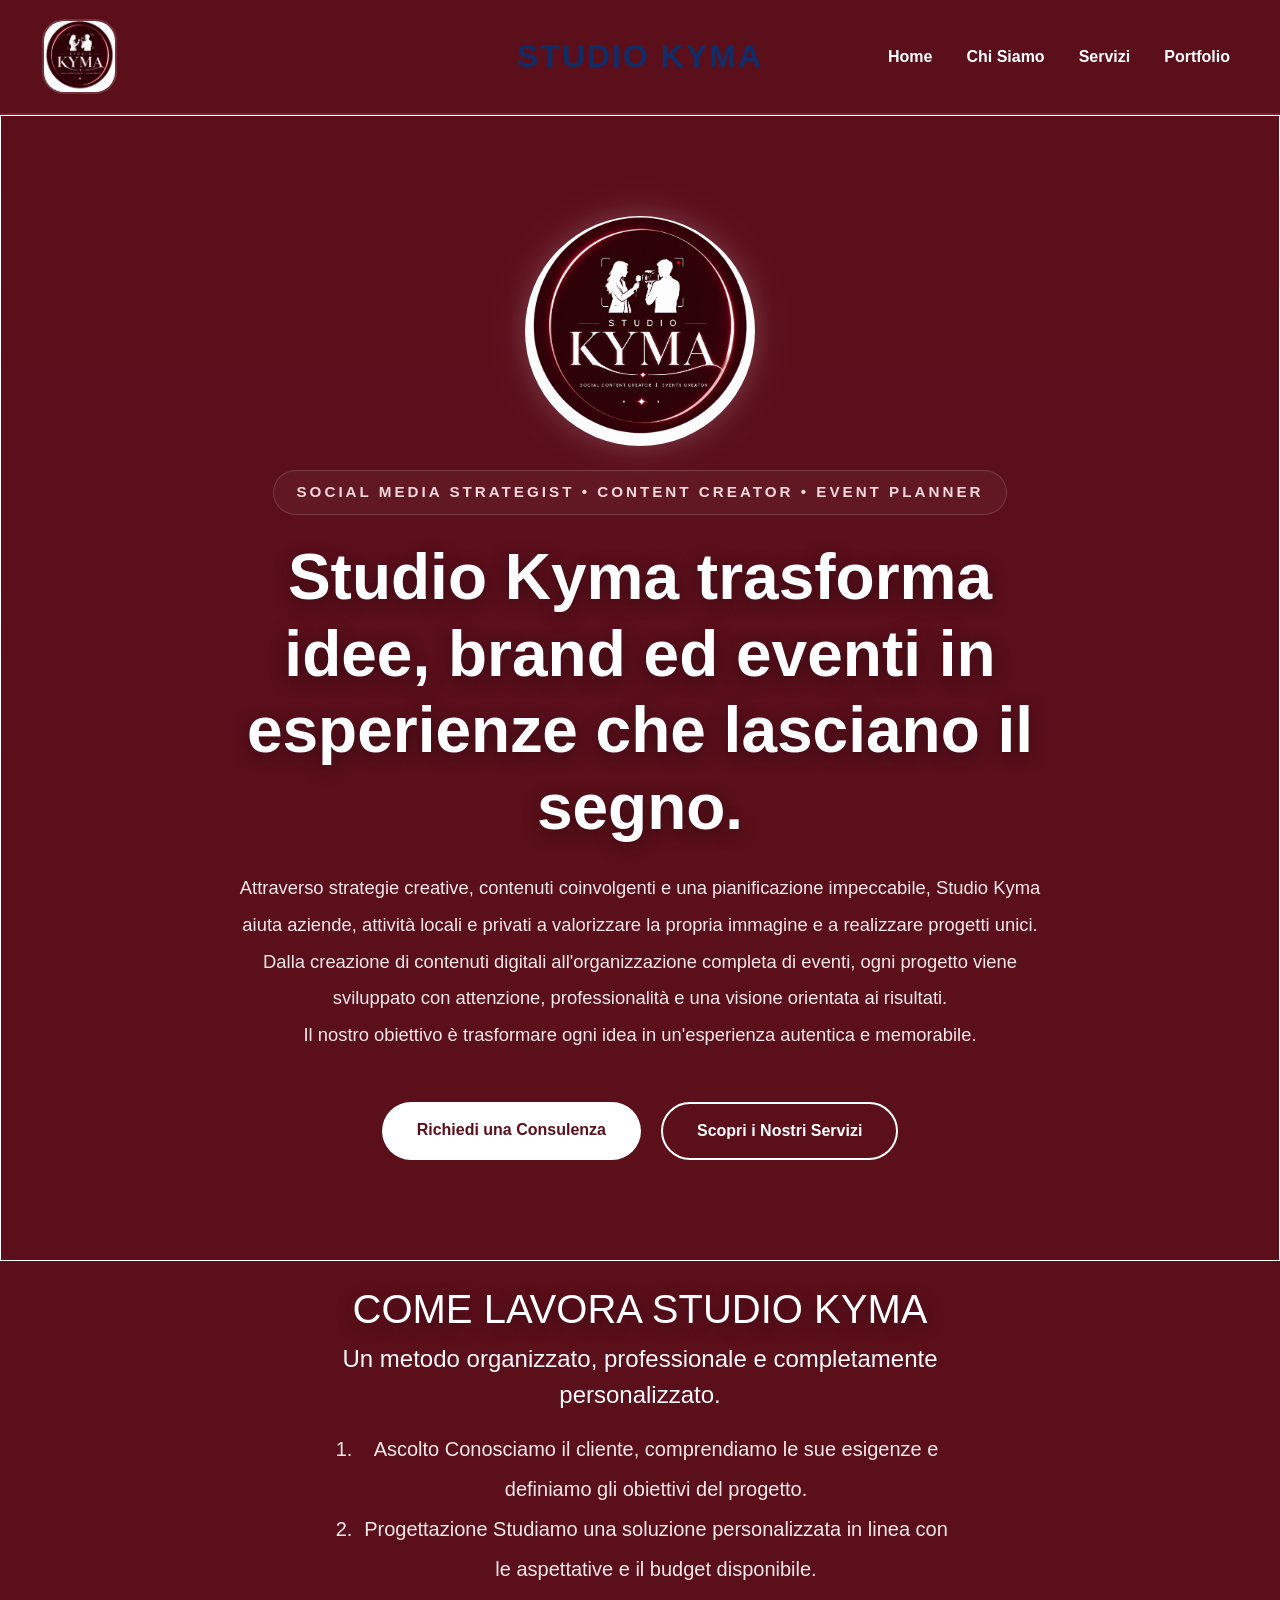
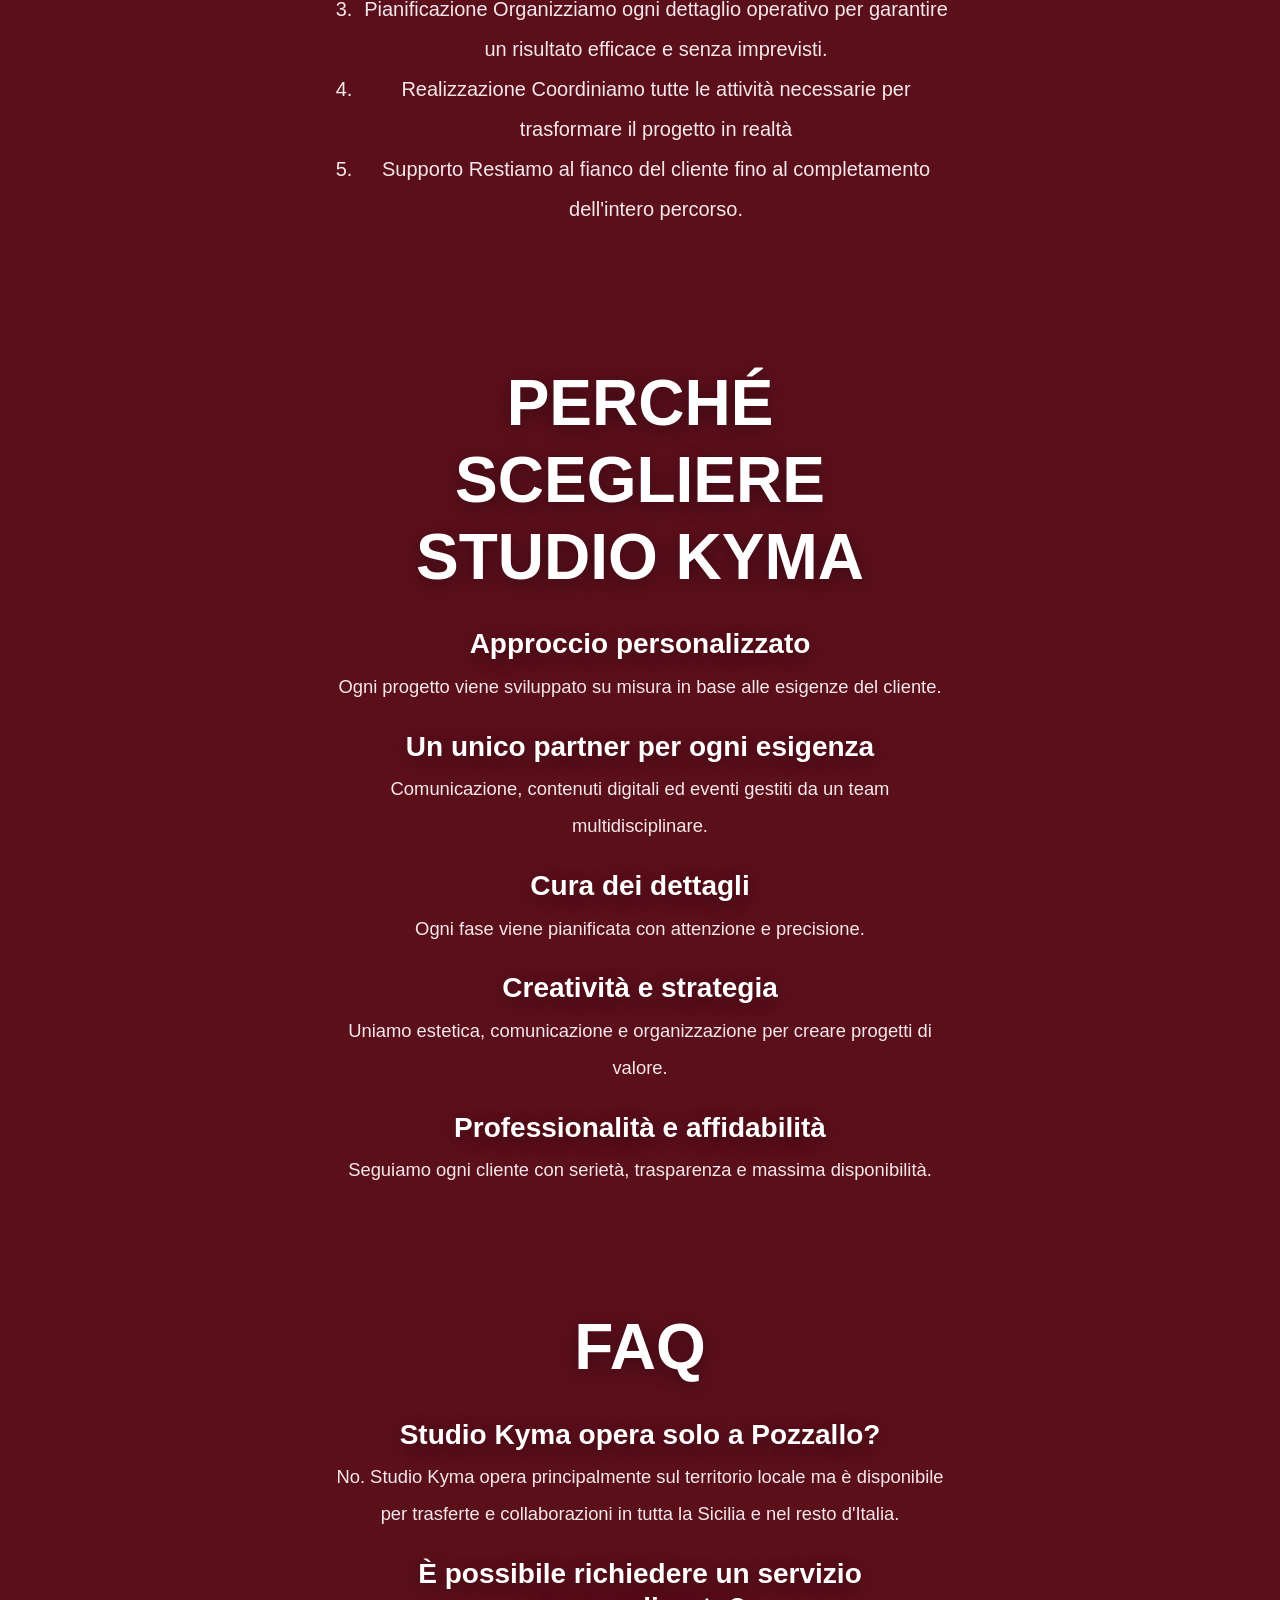
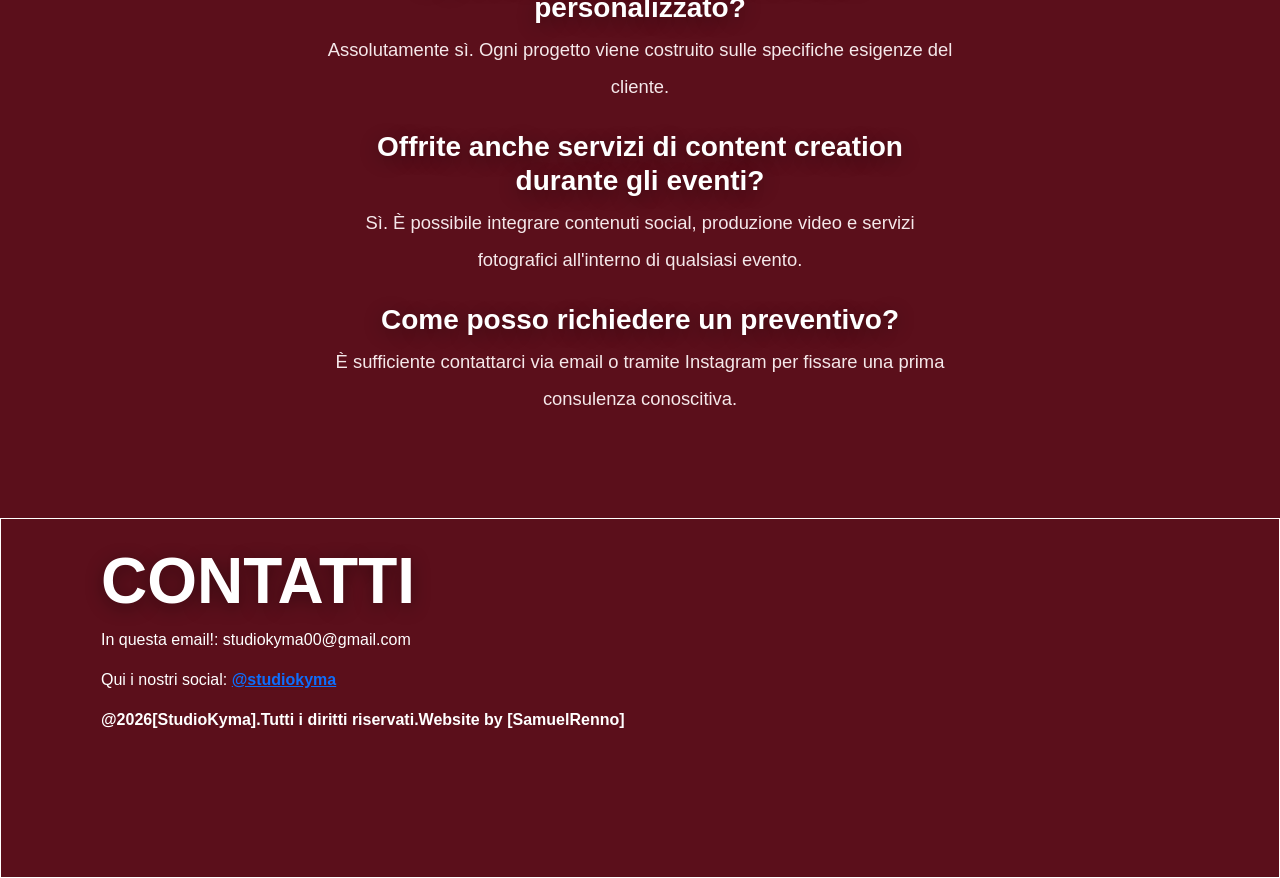
<file: STUDIO_KYMA/index.html>
<!doctype html>
<html lang="it">
  <head>
    <meta charset="UTF-8" />
    <meta name="viewport" content="width=device-width, initial-scale=1.0" />

    <!-- Bootstrap -->
    <link
      href="https://cdn.jsdelivr.net/npm/bootstrap@5.3.3/dist/css/bootstrap.min.css"
      rel="stylesheet"
    />
    <link rel="stylesheet" href="style.css" />

    <title>Studio Kyma</title>
  </head>

  <body>
    <nav class="navbar navbar-expand-lg custom-navbar position-sticky top-0">
      <div class="container-fluid">
        <!-- LOGO -->
        <a
          class="navbar-brand"
          href="./image/studio_kyma_cerchio_page-0001.jpg"
        >
          <img
            src="./image/ChatGPT Image 14 giu 2026, 17_25_03.png"
            alt="Studio Kyma"
            class="logo-img"
          />
        </a>

        <!-- TITOLO CENTRALE -->
        <h1 class="navbar-title">STUDIO KYMA</h1>

        <!-- MENU MOBILE -->
        <button
          class="navbar-toggler bg-light"
          type="button"
          data-bs-toggle="collapse"
          data-bs-target="#navbarNav"
        >
          <span class="navbar-toggler-icon"></span>
        </button>

        <!-- LINK DESTRA -->
        <div
          class="collapse navbar-collapse justify-content-end"
          id="navbarNav"
        >
          <ul class="navbar-nav">
            <li class="nav-item">
              <a class="nav-link" href="./index.html">Home</a>
            </li>

            <li class="nav-item">
              <a class="nav-link" href="./chisiamo.html">Chi Siamo</a>
            </li>

            <li class="nav-item">
              <a class="nav-link" href="./servizi.html">Servizi</a>
            </li>

            <li class="nav-item">
              <a class="nav-link" href="./portfolio.html">Portfolio</a>
            </li>
          </ul>
        </div>
      </div>
    </nav>

    <div class="border border-white">
      <!-- HERO SECTION -->
      <section class="hero-section d-flex align-items-center text-center">
        <div class="container">
          <div class="row justify-content-center">
            <div class="col-lg-9">
              <!-- LOGO -->
              <img
                src="./image/ChatGPT Image 14 giu 2026, 17_25_03.png"
                alt="Studio Kyma"
                class="hero-logo mb-4"
              />

              <!-- MINI TITLE -->
              <span class="hero-subtitle">
                Social Media Strategist • Content Creator • Event Planner
              </span>

              <!-- TITLE -->
              <h1 class="hero-title mt-4">
                Studio Kyma trasforma idee, brand ed eventi in esperienze che
                lasciano il segno.
              </h1>

              <!-- TEXT -->
              <p class="hero-text mt-4">
                Attraverso strategie creative, contenuti coinvolgenti e una
                pianificazione impeccabile, Studio Kyma aiuta aziende, attività
                locali e privati a valorizzare la propria immagine e a
                realizzare progetti unici.
              </p>

              <p class="hero-text">
                Dalla creazione di contenuti digitali all&#39;organizzazione
                completa di eventi, ogni progetto viene sviluppato con
                attenzione, professionalità e una visione orientata ai
                risultati.
              </p>

              <p class="hero-text">
                Il nostro obiettivo è trasformare ogni idea in un&#39;esperienza
                autentica e memorabile.
              </p>

              <!-- BUTTONS -->
              <div class="hero-buttons mt-5">
                <a href="#contact" class="btn btn-hero-primary">
                  Richiedi una Consulenza
                </a>

                <a href="#services" class="btn btn-hero-secondary">
                  Scopri i Nostri Servizi
                </a>
              </div>
            </div>
          </div>
        </div>
      </section>
    </div>

    <!--INIZO STUDIO KYMA-->

    <div class="hero-title mt-4 text-center">
      <h1>COME LAVORA STUDIO KYMA</h1>
    </div>
    <div class="row justify-content-center">
      <div class="col-6 d-flex flex-column justify-content-around">
        <p class="text-light fs-4 text-center">
          Un metodo organizzato, professionale e completamente personalizzato.
        </p>
        <section class="hero-text text-center fs-5">
          <ol>
            <li>
              Ascolto Conosciamo il cliente, comprendiamo le sue esigenze e
              definiamo gli obiettivi del progetto.
            </li>
            <li>
              Progettazione Studiamo una soluzione personalizzata in linea con
              le aspettative e il budget disponibile.
            </li>
            <li>
              Pianificazione Organizziamo ogni dettaglio operativo per garantire
              un risultato efficace e senza imprevisti.
            </li>
            <li>
              Realizzazione Coordiniamo tutte le attività necessarie per
              trasformare il progetto in realtà
            </li>
            <li>
              Supporto Restiamo al fianco del cliente fino al completamento
              dell&#39;intero percorso.
            </li>
          </ol>
        </section>
      </div>
    </div>
    <!--FINE STUDIO KYMA-->

    <!-- INIZIO Perchè lavorave con noi-->

    <section class="container py-5"></section>
    <div class="row justify-content-center">
      <div
        class="col-6 d-flex flex-column justify-content-around text-center fs-3"
      >
        <h1 class="hero-title mt-4">PERCHÉ SCEGLIERE STUDIO KYMA</h1>

        <h2 class="hero-title mt-4 fs-3">Approccio personalizzato</h2>
        <p class="hero-text">
          Ogni progetto viene sviluppato su misura in base alle esigenze del
          cliente.
        </p>
        <h2 class="hero-title mt-4 fs-3">Un unico partner per ogni esigenza</h2>
        <p class="hero-text">
          Comunicazione, contenuti digitali ed eventi gestiti da un team
          multidisciplinare.
        </p>
        <h2 class="hero-title mt-4 fs-3">Cura dei dettagli</h2>
        <p class="hero-text">
          Ogni fase viene pianificata con attenzione e precisione.
        </p>
        <h2 class="hero-title mt-4 fs-3">Creatività e strategia</h2>
        <p class="hero-text">
          Uniamo estetica, comunicazione e organizzazione per creare progetti di
          valore.
        </p>
        <h2 class="hero-title mt-4 fs-3">Professionalità e affidabilità</h2>
        <p class="hero-text">
          Seguiamo ogni cliente con serietà, trasparenza e massima
          disponibilità.
        </p>
      </div>
    </div>

    <!-- FINE Perchè lavorave con noi-->

    <!--INIZO FAQ-->

    <section class="container py-5"></section>
    <div class="row justify-content-center">
      <div
        class="col-6 d-flex flex-column justify-content-around text-center fs-3"
      >
        <h1 class="hero-title mt-4">FAQ</h1>

        <h2 class="hero-title mt-4 fs-3">Studio Kyma opera solo a Pozzallo?</h2>
        <p class="hero-text">
          No. Studio Kyma opera principalmente sul territorio locale ma è
          disponibile per trasferte e collaborazioni in tutta la Sicilia e nel
          resto d&#39;Italia.
        </p>

        <h3 class="hero-title mt-4 fs-3">
          È possibile richiedere un servizio personalizzato?
        </h3>
        <p class="hero-text">
          Assolutamente sì. Ogni progetto viene costruito sulle specifiche
          esigenze del cliente.
        </p>
        <h3 class="hero-title mt-4 fs-3">
          Offrite anche servizi di content creation durante gli eventi?
        </h3>
        <p class="hero-text">
          Sì. È possibile integrare contenuti social, produzione video e servizi
          fotografici all&#39;interno di qualsiasi evento.
        </p>
        <h3 class="hero-title mt-4 fs-3">
          Come posso richiedere un preventivo?
        </h3>
        <p class="hero-text">
          È sufficiente contattarci via email o tramite Instagram per fissare
          una prima consulenza conoscitiva.
        </p>
      </div>
    </div>

    <footer class="border border-white">
      <h1 class="hero-title mt-4">CONTATTI</h1>
      
      <p class="text-white">In questa email!:   studiokyma00@gmail.com</p>
      <p class="text-white">
        Qui i nostri social: <span><strong><a href="https://www.instagram.com/_studiokyma_/">@studiokyma</a></strong></span>
      </p>

      <p class="text-white"><span><strong>@2026[StudioKyma].Tutti i diritti riservati.Website by [SamuelRenno]</strong></span></p>

      </div>
    </footer>

    <!--FINE FAQ-->
    <script src="https://cdn.jsdelivr.net/npm/bootstrap@5.3.3/dist/js/bootstrap.bundle.min.js"></script>
  </body>
</html>
</file>
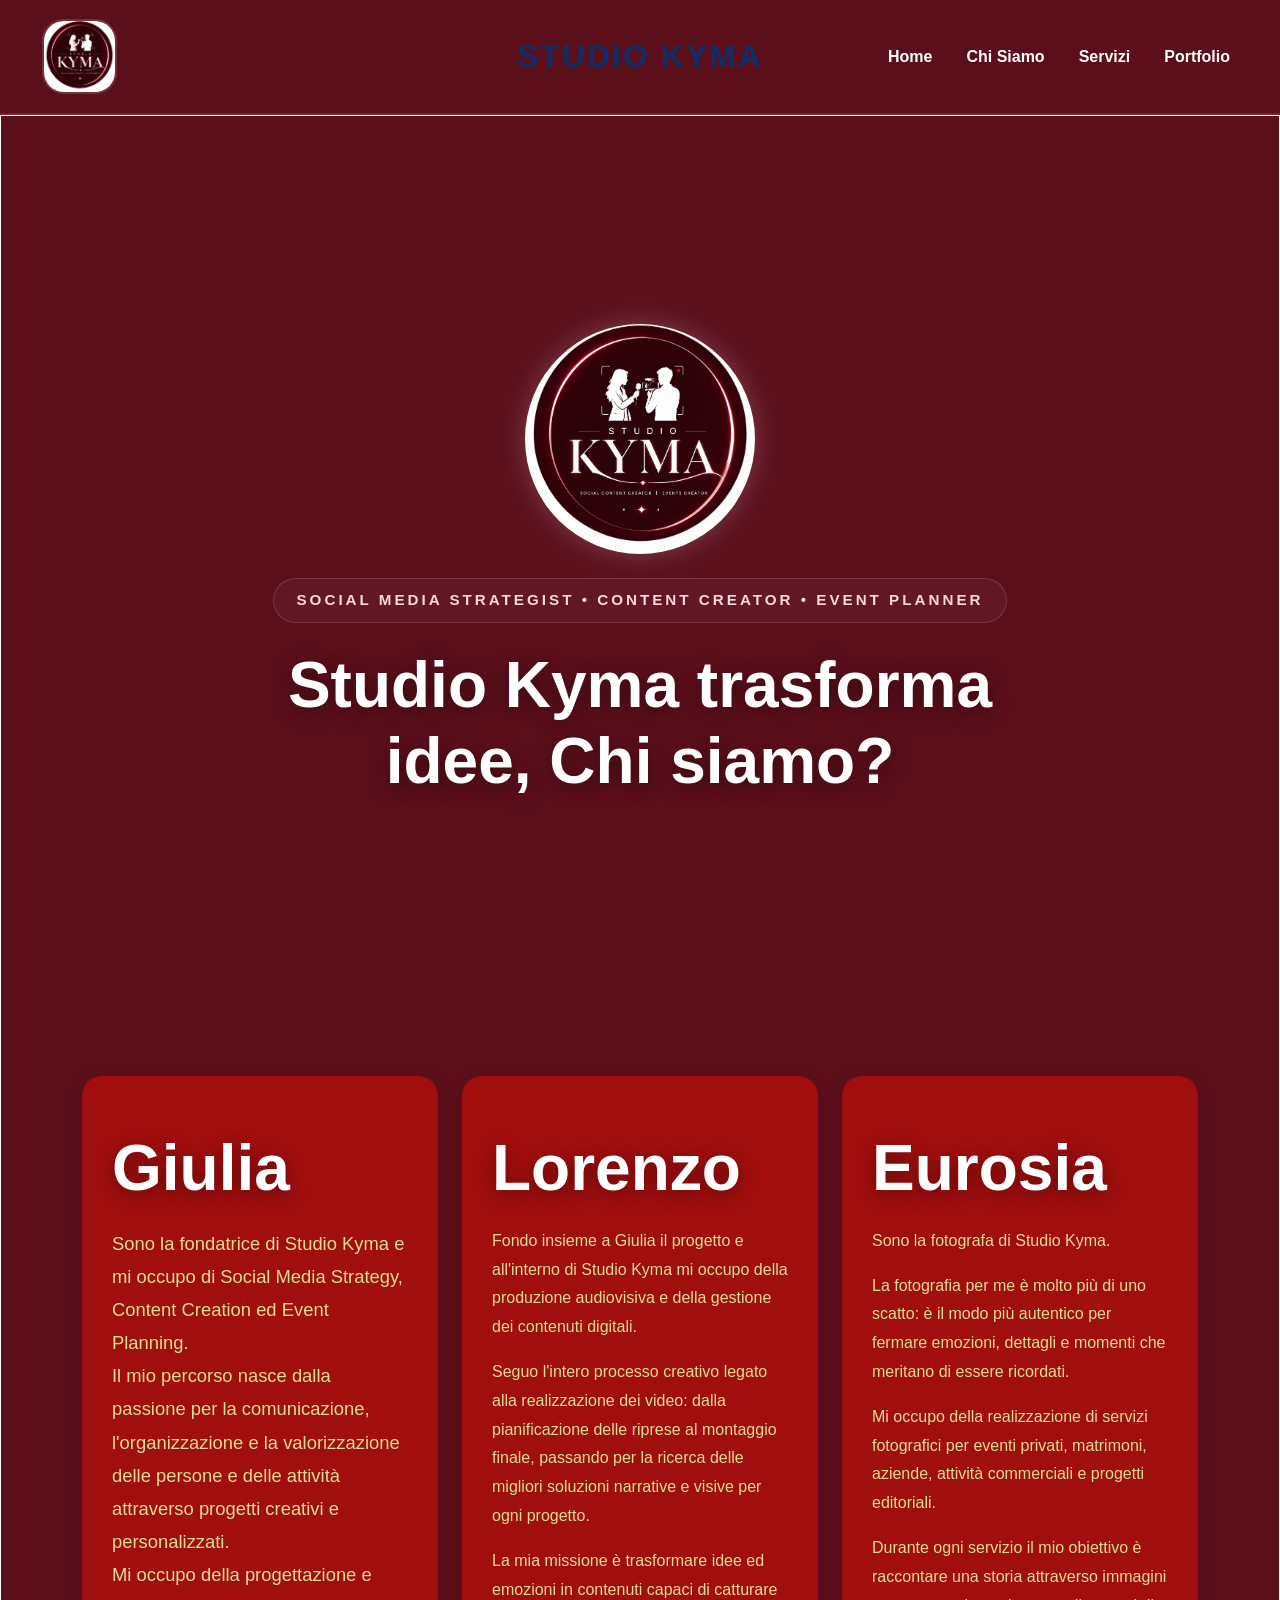
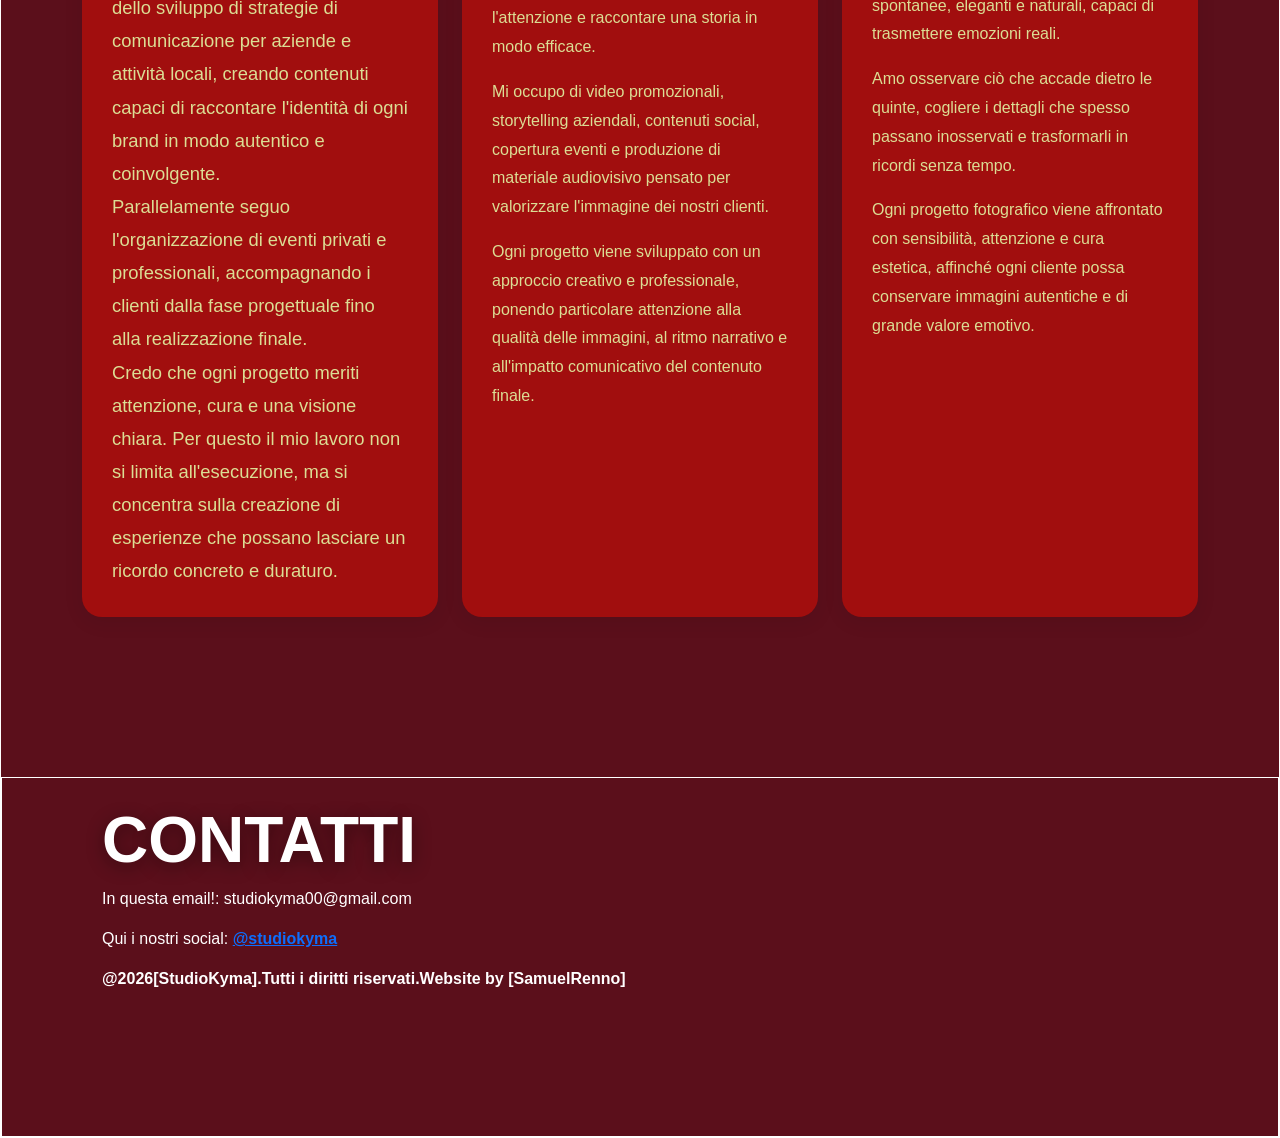
<file: STUDIO_KYMA/chisiamo.html>
<!doctype html>
<html lang="en">
  <head>
    <meta charset="utf-8" />
    <meta name="viewport" content="width=device-width, initial-scale=1" />
    <title>Bootstrap demo</title>
    <link
      href="https://cdn.jsdelivr.net/npm/bootstrap@5.3.8/dist/css/bootstrap.min.css"
      rel="stylesheet"
      integrity="sha384-sRIl4kxILFvY47J16cr9ZwB07vP4J8+LH7qKQnuqkuIAvNWLzeN8tE5YBujZqJLB"
      crossorigin="anonymous"
    />
    <link rel="stylesheet" href="style.css" />
  </head>

  <body>
    <header>
      <nav class="navbar navbar-expand-lg custom-navbar position-sticky top-0">
      <div class="container-fluid">
        <!-- LOGO -->
        <a
          class="navbar-brand"
          href="./image/studio_kyma_cerchio_page-0001.jpg"
        >
          <img
            src="./image/ChatGPT Image 14 giu 2026, 17_25_03.png"
            alt="Studio Kyma"
            class="logo-img"
          />
        </a>

        <!-- TITOLO CENTRALE -->
        <h1 class="navbar-title">STUDIO KYMA</h1>

        <!-- MENU MOBILE -->
        <button
          class="navbar-toggler bg-light"
          type="button"
          data-bs-toggle="collapse"
          data-bs-target="#navbarNav"
        >
          <span class="navbar-toggler-icon"></span>
        </button>

        <!-- LINK DESTRA -->
        <div
          class="collapse navbar-collapse justify-content-end"
          id="navbarNav"
        >
          <ul class="navbar-nav">
            <li class="nav-item">
              <a class="nav-link" href="./index.html">Home</a>
            </li>

            <li class="nav-item">
              <a class="nav-link" href="./chisiamo.html">Chi Siamo</a>
            </li>

            <li class="nav-item">
              <a class="nav-link" href="./servizi.html">Servizi</a>
            </li>

            <li class="nav-item">
              <a class="nav-link" href="./portfolio.html">Portfolio</a>
            </li>
          </ul>
        </div>
      </div>
    </nav>

    </header>

    <div class="border border-white">
      <!-- HERO SECTION -->
      <section class="hero-section d-flex align-items-center text-center">
        <div class="container">
          <div class="row justify-content-center">
            <div class="col-lg-9">
              <!-- LOGO -->
              <img
                src="./image/ChatGPT Image 14 giu 2026, 17_25_03.png"
                alt="Studio Kyma"
                class="hero-logo mb-4"
              />

              <!-- MINI TITLE -->
              <span class="hero-subtitle">
                Social Media Strategist • Content Creator • Event Planner
              </span>

              <!-- TITLE -->
              <h1 class="hero-title mt-4">
                Studio Kyma trasforma idee, Chi siamo?
              </h1>
           </div>
          </div>
        </div>
      </section>

     <section class="team-section">
    <div class="container">
      <div class="row g-4">

        <!-- Giulia -->
        <div class="col-lg-4 col-md-6">
          <div class="team-card">
            <h2 class="hero-title mt-4">Giulia</h2>

            <p class="hero-text">
              Sono la fondatrice di Studio Kyma e mi occupo di Social
              Media Strategy, Content Creation ed Event Planning.
            </p>

            <p class="hero-text">
              Il mio percorso nasce dalla passione per la comunicazione,
              l&#39;organizzazione e la valorizzazione delle persone e delle
              attività attraverso progetti creativi e personalizzati.
            </p>

            <p class="hero-text">
              Mi occupo della progettazione e dello sviluppo di strategie di
              comunicazione per aziende e attività locali, creando contenuti
              capaci di raccontare l&#39;identità di ogni brand in modo autentico
              e coinvolgente.
            </p>

            <p class="hero-text">
              Parallelamente seguo l&#39;organizzazione di eventi privati e
              professionali, accompagnando i clienti dalla fase progettuale
              fino alla realizzazione finale.
            </p>

            <p class="hero-text">
              Credo che ogni progetto meriti attenzione, cura e una visione
              chiara. Per questo il mio lavoro non si limita all&#39;esecuzione,
              ma si concentra sulla creazione di esperienze che possano
              lasciare un ricordo concreto e duraturo.
            </p>
          </div>
        </div>

        <!-- Lorenzo -->
        <div class="col-lg-4 col-md-6">
          <div class="team-card">
            <h2 class="hero-title mt-4">Lorenzo</h2>

            <p>
              Fondo insieme a Giulia il progetto e all'interno di Studio Kyma
              mi occupo della produzione audiovisiva e della gestione dei
              contenuti digitali.
            </p>

            <p>
              Seguo l&#39;intero processo creativo legato alla realizzazione dei
              video: dalla pianificazione delle riprese al montaggio finale,
              passando per la ricerca delle migliori soluzioni narrative e
              visive per ogni progetto.
            </p>

            <p>
              La mia missione è trasformare idee ed emozioni in contenuti
              capaci di catturare l&#39;attenzione e raccontare una storia in modo
              efficace.
            </p>

            <p>
              Mi occupo di video promozionali, storytelling aziendali,
              contenuti social, copertura eventi e produzione di materiale
              audiovisivo pensato per valorizzare l&#39;immagine dei nostri
              clienti.
            </p>

            <p>
              Ogni progetto viene sviluppato con un approccio creativo e
              professionale, ponendo particolare attenzione alla qualità delle
              immagini, al ritmo narrativo e all&#39;impatto comunicativo del
              contenuto finale.
            </p>
          </div>
        </div>

        <!-- Eurosia -->
        <div class="col-lg-4 col-md-6">
          <div class="team-card">
            <h2 class="hero-title mt-4">Eurosia</h2>

            <p>
              Sono la fotografa di Studio Kyma.
            </p>

            <p>
              La fotografia per me è molto più di uno scatto: è il modo più
              autentico per fermare emozioni, dettagli e momenti che
              meritano di essere ricordati.
            </p>

            <p>
              Mi occupo della realizzazione di servizi fotografici per eventi
              privati, matrimoni, aziende, attività commerciali e progetti
              editoriali.
            </p>

            <p>
              Durante ogni servizio il mio obiettivo è raccontare una storia
              attraverso immagini spontanee, eleganti e naturali, capaci di
              trasmettere emozioni reali.
            </p>

            <p>
              Amo osservare ciò che accade dietro le quinte, cogliere i
              dettagli che spesso passano inosservati e trasformarli in
              ricordi senza tempo.
            </p>

            <p>
              Ogni progetto fotografico viene affrontato con sensibilità,
              attenzione e cura estetica, affinché ogni cliente possa
              conservare immagini autentiche e di grande valore emotivo.
            </p>
          </div>
        </div>

      </div>
    </div>
  </section>

  <footer class="border border-white">
      <h1 class="hero-title mt-4">CONTATTI</h1>
      
      <p class="text-white">In questa email!:   studiokyma00@gmail.com</p>
      <p class="text-white">
        Qui i nostri social: <span><strong><a href="https://www.instagram.com/_studiokyma_/">@studiokyma</a></strong></span>
      </p>

      <p class="text-white"><span><strong>@2026[StudioKyma].Tutti i diritti riservati.Website by [SamuelRenno]</strong></span></p>

      </div>
    </footer>

    <script
      src="https://cdn.jsdelivr.net/npm/bootstrap@5.3.8/dist/js/bootstrap.bundle.min.js"
      integrity="sha384-FKyoEForCGlyvwx9Hj09JcYn3nv7wiPVlz7YYwJrWVcXK/BmnVDxM+D2scQbITxI"
      crossorigin="anonymous"
    ></script>
  </body>
</html>
</file>
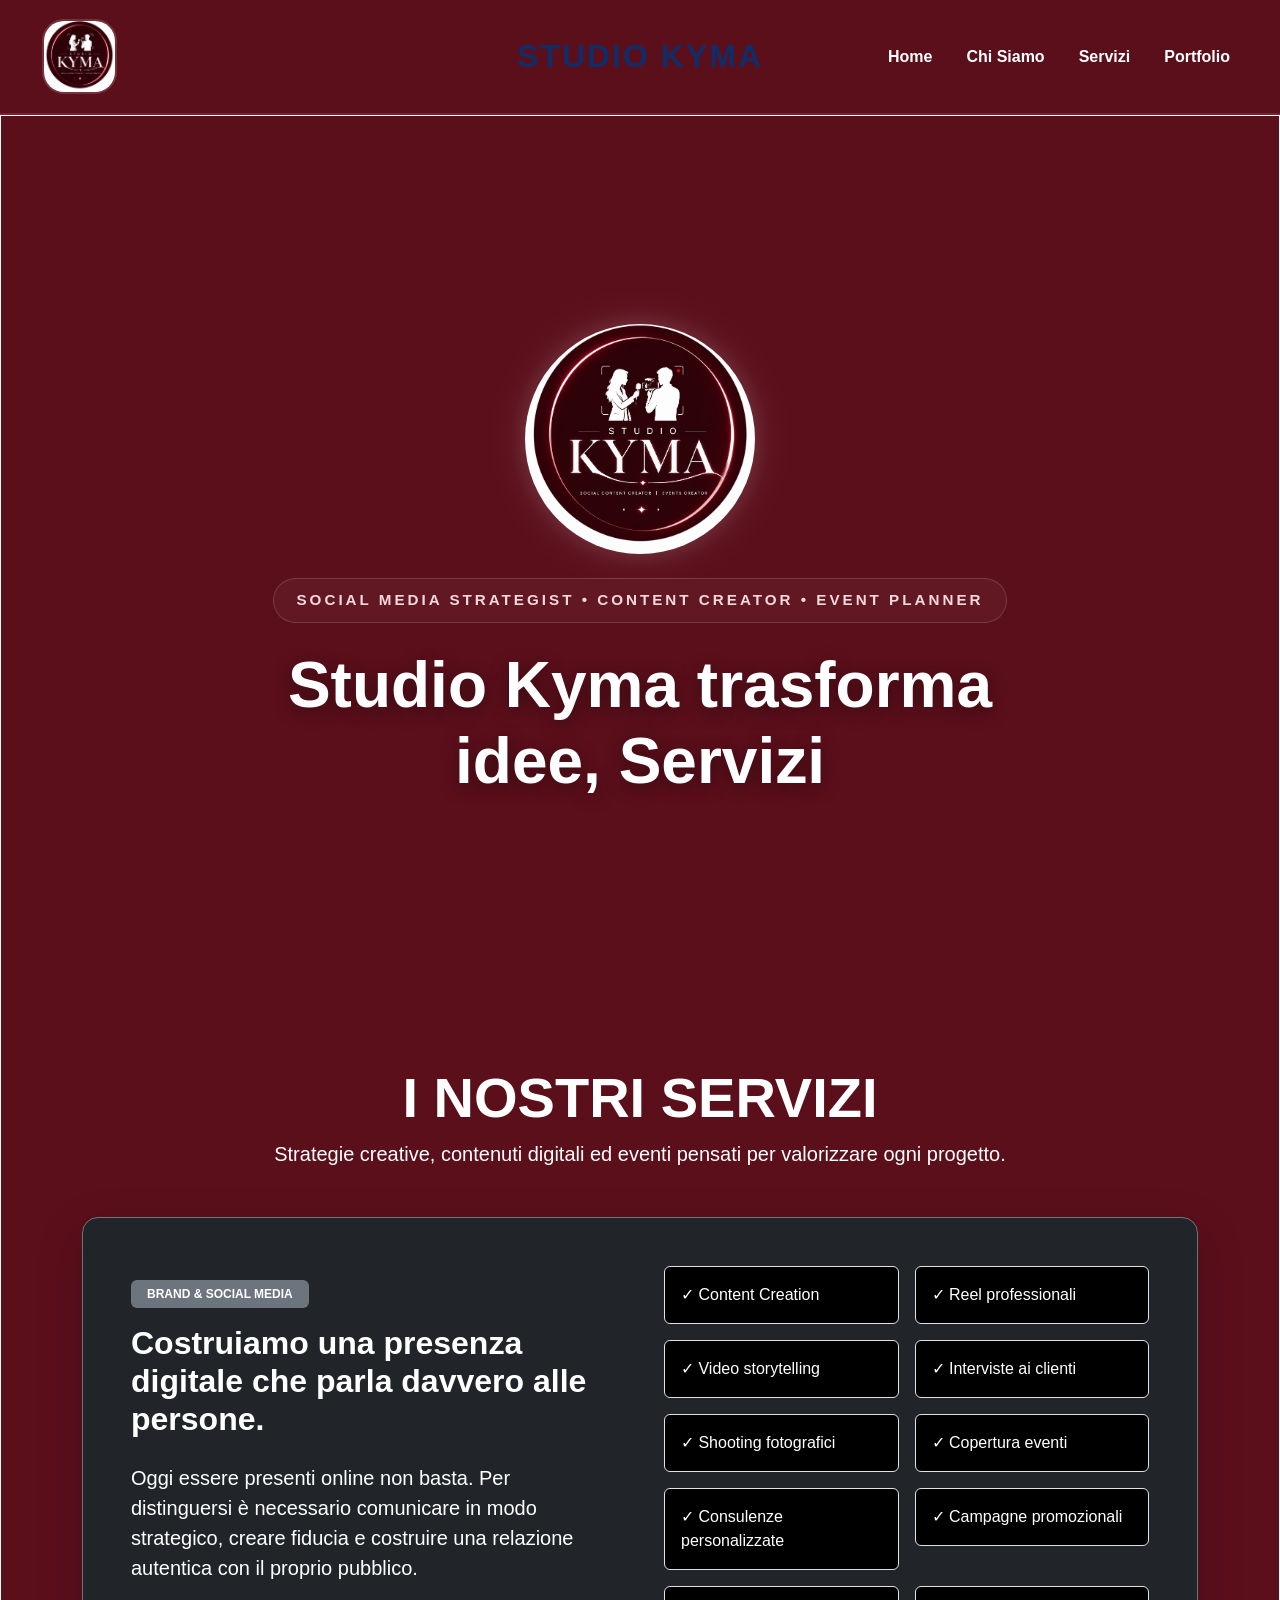
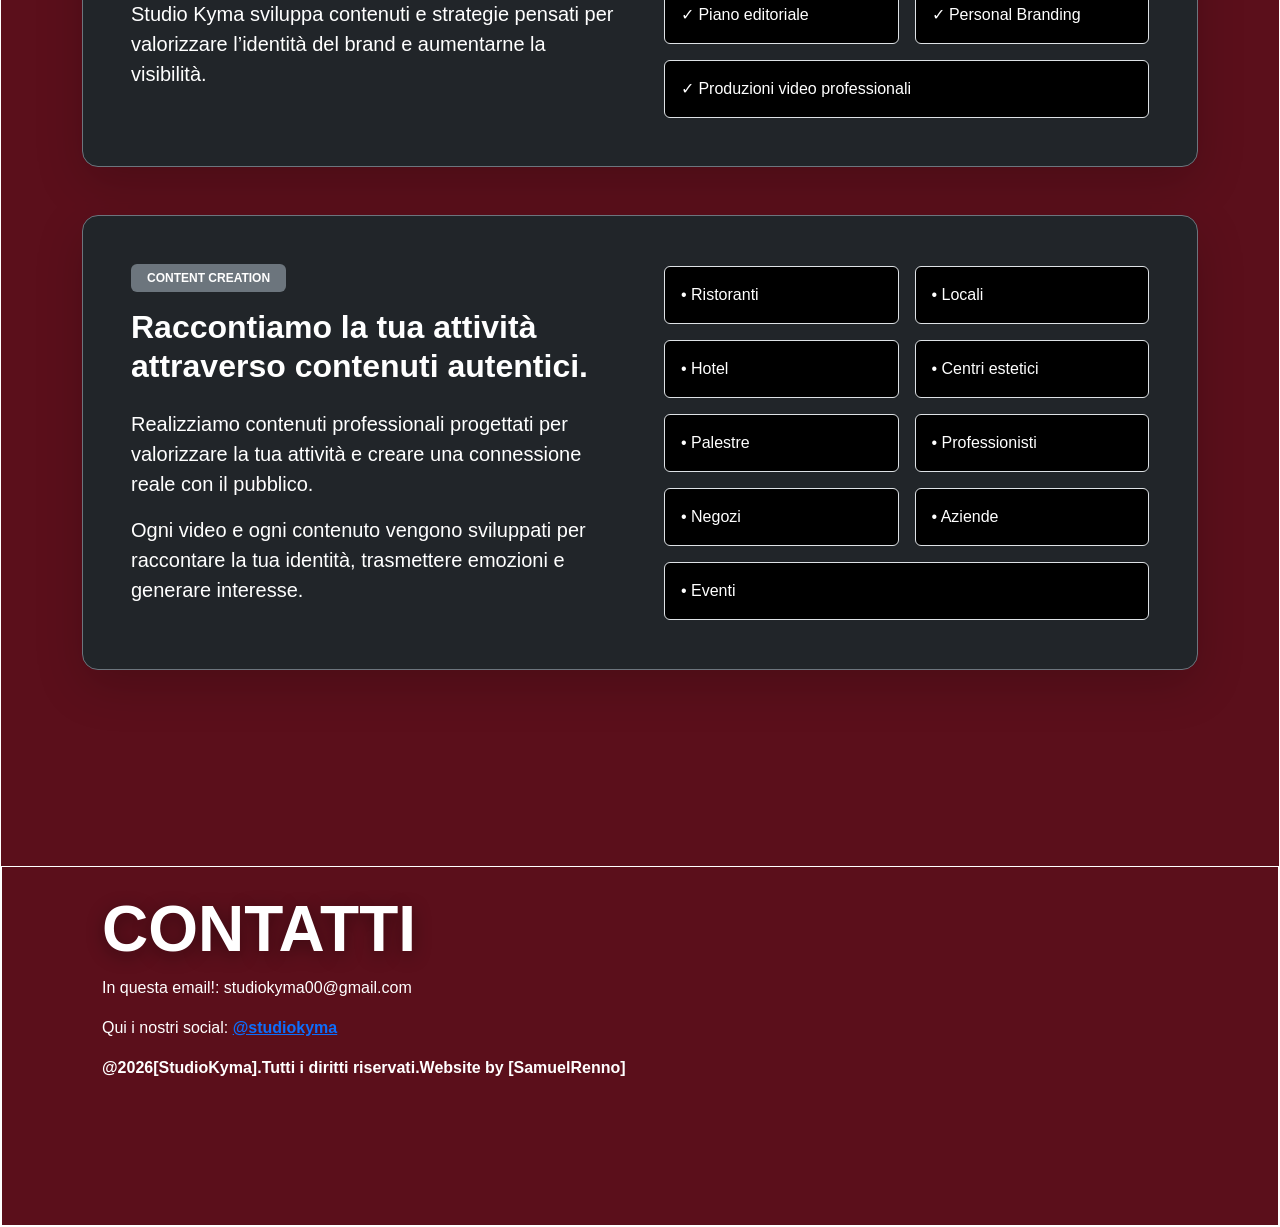
<file: STUDIO_KYMA/portfolio.html>
<!doctype html>
<html lang="en">
  <head>
    <meta charset="utf-8" />
    <meta name="viewport" content="width=device-width, initial-scale=1" />
    <title>Bootstrap demo</title>
    <link
      href="https://cdn.jsdelivr.net/npm/bootstrap@5.3.8/dist/css/bootstrap.min.css"
      rel="stylesheet"
      integrity="sha384-sRIl4kxILFvY47J16cr9ZwB07vP4J8+LH7qKQnuqkuIAvNWLzeN8tE5YBujZqJLB"
      crossorigin="anonymous"
    />
    <link rel="stylesheet" href="style.css">
  </head>

  <body>

    <header>
      <nav class="navbar navbar-expand-lg custom-navbar position-sticky top-0">
        <div class="container-fluid">
          <!-- LOGO -->
          <a
            class="navbar-brand"
            href="./image/studio_kyma_cerchio_page-0001.jpg"
          >
            <img
              src="./image/ChatGPT Image 14 giu 2026, 17_25_03.png"
              alt="Studio Kyma"
              class="logo-img"
            />
          </a>

          <!-- TITOLO CENTRALE -->
          <h1 class="navbar-title">STUDIO KYMA</h1>

          <!-- MENU MOBILE -->
          <button
            class="navbar-toggler bg-light"
            type="button"
            data-bs-toggle="collapse"
            data-bs-target="#navbarNav"
          >
            <span class="navbar-toggler-icon"></span>
          </button>

          <!-- LINK DESTRA -->
          <div
            class="collapse navbar-collapse justify-content-end"
            id="navbarNav"
          >
            <ul class="navbar-nav">
              <li class="nav-item">
                <a class="nav-link" href="./index.html">Home</a>
              </li>

              <li class="nav-item">
                <a class="nav-link" href="./chisiamo.html">Chi Siamo</a>
              </li>

              <li class="nav-item">
                <a class="nav-link" href="./servizi.html">Servizi</a>
              </li>

              <li class="nav-item">
                <a class="nav-link" href="./servizi.html">Portfolio</a>
              </li>
            </ul>
          </div>
        </div>
      </nav>
    </header>

    <div class="border border-white">
      <!-- HERO SECTION -->
      <section class="hero-section d-flex align-items-center text-center">
        <div class="container">
          <div class="row justify-content-center">
            <div class="col-lg-9">
              <!-- LOGO -->
              <img
                src="./image/ChatGPT Image 14 giu 2026, 17_25_03.png"
                alt="Studio Kyma"
                class="hero-logo mb-4"
              />

              <!-- MINI TITLE -->
              <span class="hero-subtitle">
                Social Media Strategist • Content Creator • Event Planner
              </span>

              <!-- TITLE -->
              <h1 class="hero-title mt-4">
                Studio Kyma trasforma idee, Servizi
                
              </h1>
           </div>
          </div>
        </div>
      </section>

      <!-- SERVICES --> <section id="services" class="py-5 text-white"> 
        <div class="container"> 
          <!-- TITLE --> 
           <div class="text-center mb-5"> 
            <h1 class="display-4 fw-bold text-white"> I NOSTRI SERVIZI </h1> 
            <p class="lead text-white"> Strategie creative, contenuti digitali ed eventi pensati per valorizzare ogni progetto. </p> 
          </div> <!-- BRAND & SOCIAL MEDIA --> <div class="card bg-dark border-secondary mb-5 shadow-lg rounded-4"> 
            <div class="card-body p-5"> <div class="row align-items-center g-5"> <!-- TEXT --> <div class="col-lg-6"> 
              <span class="badge bg-secondary mb-3 px-3 py-2"> BRAND & SOCIAL MEDIA </span> <h2 class="text-white fw-bold mb-4"> Costruiamo una presenza digitale che parla davvero alle persone. </h2> 
              <p class="text-white fs-5"> Oggi essere presenti online non basta. Per distinguersi è necessario comunicare in modo strategico, creare fiducia e costruire una relazione autentica con il proprio pubblico. </p> 
              <p class="text-white fs-5"> Studio Kyma sviluppa contenuti e strategie pensati per valorizzare l’identità del brand e aumentarne la visibilità. </p> 
            </div> 
            <!-- SERVICES -->
              <div class="col-lg-6"> <div class="row g-3"> 
                <div class="col-md-6"> <div class="p-3 rounded bg-black text-white border"> ✓ Content Creation </div> 
              </div> 
              <div class="col-md-6"> <div class="p-3 rounded bg-black text-white border"> ✓ Reel professionali </div> 
            </div> 
            <div class="col-md-6"> 
              <div class="p-3 rounded bg-black text-white border"> ✓ Video storytelling </div>
             </div> 
             <div class="col-md-6"> 
              <div class="p-3 rounded bg-black text-white border"> ✓ Interviste ai clienti </div> 
            </div> 
            <div class="col-md-6"> 
              <div class="p-3 rounded bg-black text-white border"> ✓ Shooting fotografici </div> 
            </div> <div class="col-md-6">
               <div class="p-3 rounded bg-black text-white border"> ✓ Copertura eventi </div> 
              </div> <div class="col-md-6"> 
                <div class="p-3 rounded bg-black text-white border"> ✓ Consulenze personalizzate </div> 
              </div> 
              <div class="col-md-6"> 
                <div class="p-3 rounded bg-black text-white border"> ✓ Campagne promozionali </div>
               </div> 
               <div class="col-md-6"> 
                <div class="p-3 rounded bg-black text-white border"> ✓ Piano editoriale </div> 
              </div> 
              <div class="col-md-6"> 
                <div class="p-3 rounded bg-black text-white border"> ✓ Personal Branding </div> 
              </div> 
              <div class="col-12"> 
                <div class="p-3 rounded bg-black text-white border"> ✓ Produzioni video professionali </div> 
              </div> 
            </div> 
          </div> 
        </div> 
      </div> 
    </div> 
    <!-- CONTENT CREATION --> 
     <div class="card bg-dark border-secondary mb-5 shadow-lg rounded-4"> 
      <div class="card-body p-5"> 
        <div class="row align-items-center g-5">
           <!-- TEXT --> 
            <div class="col-lg-6"> 
              <span class="badge bg-secondary mb-3 px-3 py-2"> CONTENT CREATION </span> 
              <h2 class="text-white fw-bold mb-4"> Raccontiamo la tua attività attraverso contenuti autentici. </h2>
               <p class="text-white fs-5"> Realizziamo contenuti professionali progettati per valorizzare la tua attività e creare una connessione reale con il pubblico. </p> 
               <p class="text-white fs-5"> Ogni video e ogni contenuto vengono sviluppati per raccontare la tua identità, trasmettere emozioni e generare interesse. </p> 
              </div> 
              <!-- TARGET --> 
               <div class="col-lg-6"> 
                <div class="row g-3"> 
                  <div class="col-md-6"> 
                    <div class="p-3 bg-black border rounded text-white"> • Ristoranti </div> 
                  </div>
                   <div class="col-md-6"> 
                    <div class="p-3 bg-black border rounded text-white"> • Locali </div> 
                  </div> 
                  <div class="col-md-6"> 
                    <div class="p-3 bg-black border rounded text-white"> • Hotel </div> 
                  </div> 
                  <div class="col-md-6"> 
                    <div class="p-3 bg-black border rounded text-white"> • Centri estetici </div> 
                  </div> 
                  <div class="col-md-6"> 
                    <div class="p-3 bg-black border rounded text-white"> • Palestre </div> 
                  </div> 
                  <div class="col-md-6"> 
                    <div class="p-3 bg-black border rounded text-white"> • Professionisti </div> 
                  </div> 
                  <div class="col-md-6"> 
                    <div class="p-3 bg-black border rounded text-white"> • Negozi </div> 
                  </div> 
                  <div class="col-md-6"> 
                    <div class="p-3 bg-black border rounded text-white"> • Aziende </div> 
                  </div> <div class="col-12"> 
                    <div class="p-3 bg-black border rounded text-white"> • Eventi </div> 
                  </div> 
                </div> 
              </div> 
            </div> 
          </div> 
        </div> 
      </div> 
    </section>

    <footer class="border border-white">
      <h1 class="hero-title mt-4">CONTATTI</h1>
      
      <p class="text-white">In questa email!:   studiokyma00@gmail.com</p>
      <p class="text-white">
        Qui i nostri social: <span><strong><a href="https://www.instagram.com/_studiokyma_/">@studiokyma</a></strong></span>
      </p>

      <p class="text-white"><span><strong>@2026[StudioKyma].Tutti i diritti riservati.Website by [SamuelRenno]</strong></span></p>

      </div>
    </footer>




    <script
      src="https://cdn.jsdelivr.net/npm/bootstrap@5.3.8/dist/js/bootstrap.bundle.min.js"
      integrity="sha384-FKyoEForCGlyvwx9Hj09JcYn3nv7wiPVlz7YYwJrWVcXK/BmnVDxM+D2scQbITxI"
      crossorigin="anonymous"
    ></script>
  </body>
</html>
</file>
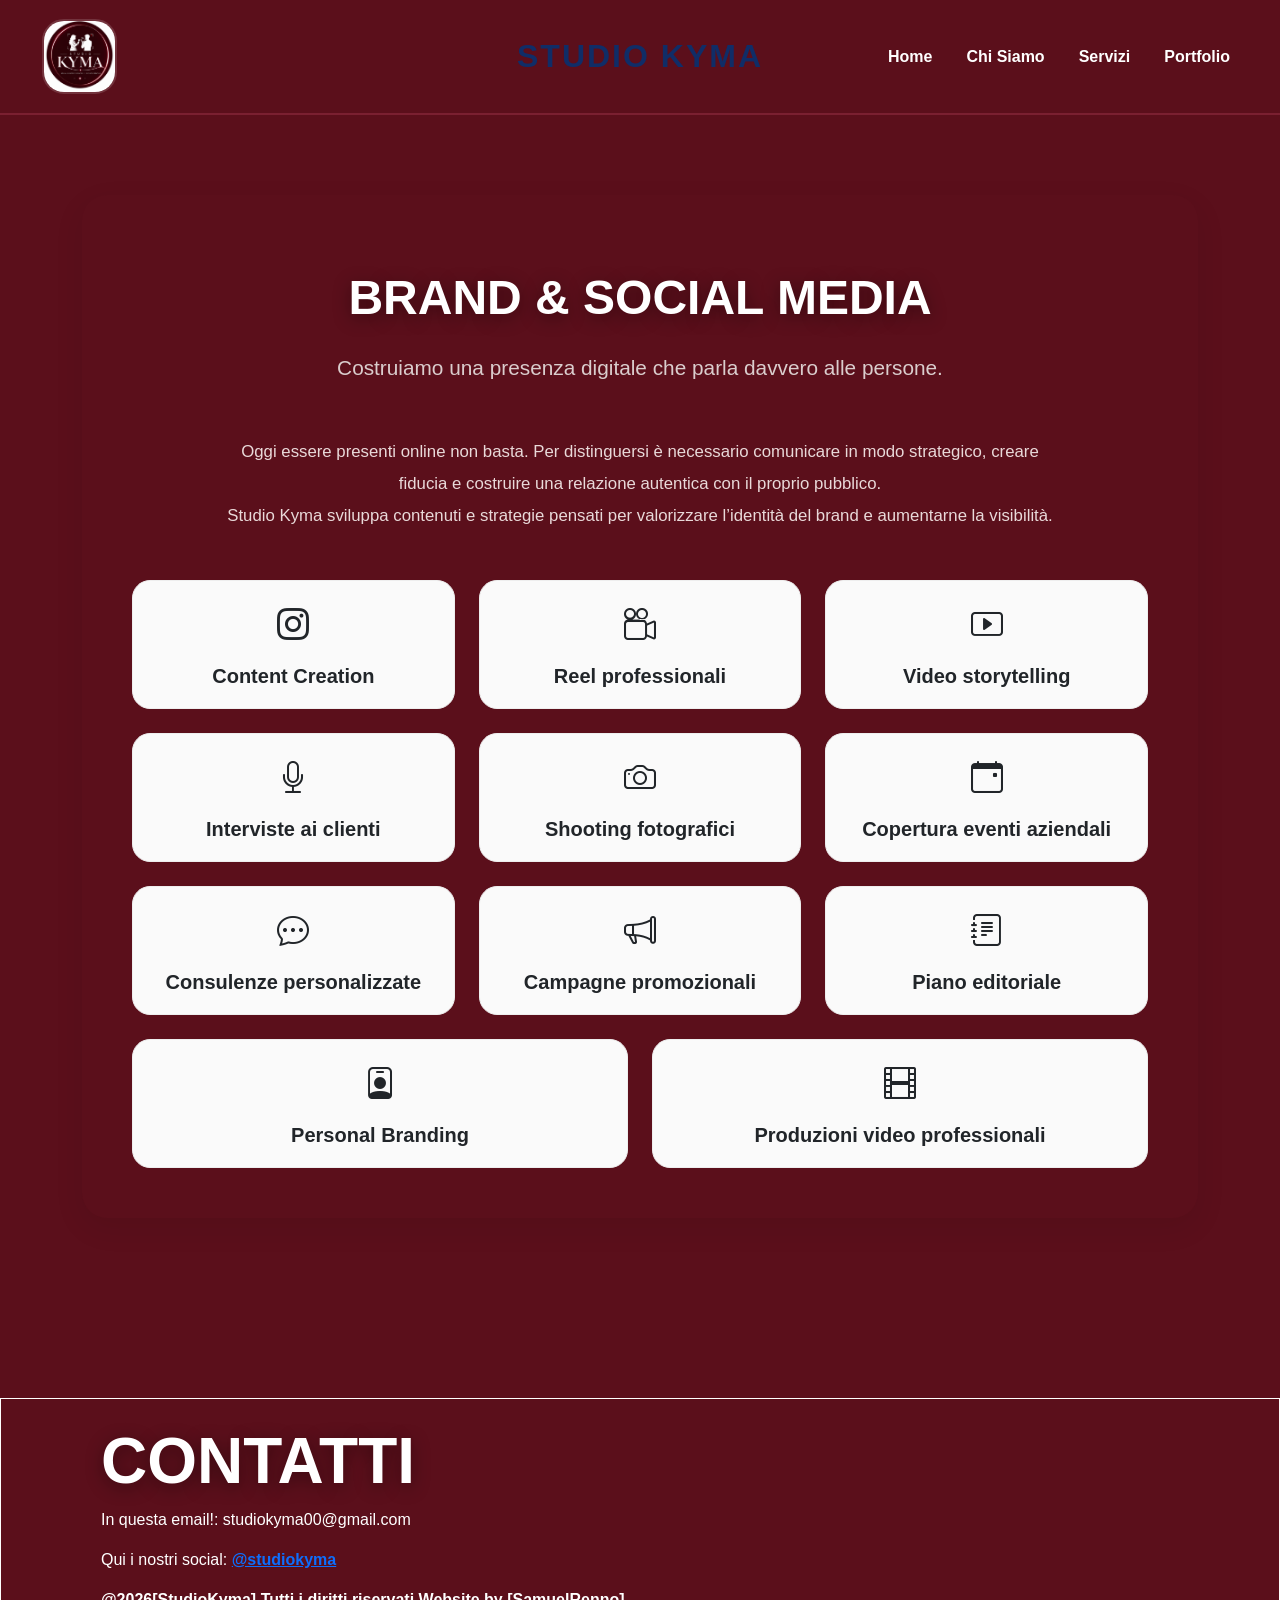
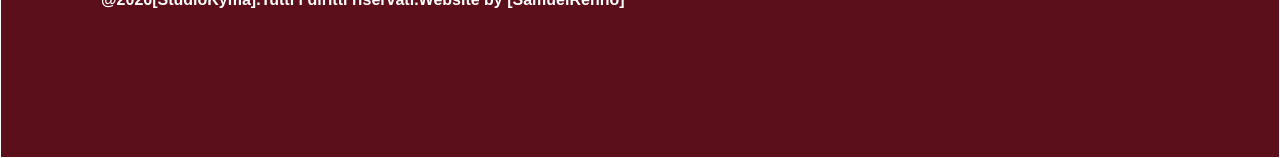
<file: STUDIO_KYMA/servizi.html>
<!DOCTYPE html>
<html lang="it">
<head>
  <meta charset="UTF-8">
  <meta name="viewport" content="width=device-width, initial-scale=1.0">

  <title>Studio Kyma</title>

  <!-- Bootstrap -->
  <link href="https://cdn.jsdelivr.net/npm/bootstrap@5.3.3/dist/css/bootstrap.min.css" rel="stylesheet">
  <link rel="stylesheet" href="style.css">

  <!-- Bootstrap Icons -->
  <link rel="stylesheet"
        href="https://cdn.jsdelivr.net/npm/bootstrap-icons@1.11.3/font/bootstrap-icons.min.css">

  <style>
    body{
      background-color:#5b0f1b;
      font-family: Arial, sans-serif;
    }

    .service-section{
      padding:80px 0;
    }

    .service-box{
      background:#5b0f1b;
      border-radius:25px;
      padding:50px;
      box-shadow:0 10px 30px rgba(0,0,0,0.08);
    }

    .section-title{
      font-size:3rem;
      font-weight:700;
      margin-bottom:20px;
    }

    .section-subtitle{
      font-size:1.3rem;
      color:#dacdcd;
      margin-bottom:40px;
    }

    .description{
      color:#e9d9d9;
      line-height:1.9;
      font-size:1.05rem;
    }

    .service-card{
      background:#fafafa;
      border-radius:18px;
      padding:20px;
      height:100%;
      transition:0.3s;
      border:1px solid #eee;
    }

    .service-card:hover{
      transform:translateY(-5px);
      box-shadow:0 8px 20px rgba(0,0,0,0.08);
    }

    .service-icon{
      font-size:2rem;
      margin-bottom:15px;
    }

    .service-title{
      font-weight:600;
      margin-bottom:0;
    }
  </style>
</head>

<header>
   <nav class="navbar navbar-expand-lg custom-navbar position-sticky top-0">
      <div class="container-fluid">
        <!-- LOGO -->
        <a
          class="navbar-brand"
          href="./image/studio_kyma_cerchio_page-0001.jpg"
        >
          <img
            src="./image/ChatGPT Image 14 giu 2026, 17_25_03.png"
            alt="Studio Kyma"
            class="logo-img"
          />
        </a>

        <!-- TITOLO CENTRALE -->
        <h1 class="navbar-title">STUDIO KYMA</h1>

        <!-- MENU MOBILE -->
        <button
          class="navbar-toggler bg-light"
          type="button"
          data-bs-toggle="collapse"
          data-bs-target="#navbarNav"
        >
          <span class="navbar-toggler-icon"></span>
        </button>

        <!-- LINK DESTRA -->
        <div
          class="collapse navbar-collapse justify-content-end"
          id="navbarNav"
        >
          <ul class="navbar-nav">
            <li class="nav-item">
              <a class="nav-link" href="./index.html">Home</a>
            </li>

            <li class="nav-item">
              <a class="nav-link" href="./chisiamo.html">Chi Siamo</a>
            </li>

            <li class="nav-item">
              <a class="nav-link" href="./servizi.html">Servizi</a>
            </li>

            <li class="nav-item">
              <a class="nav-link" href="./portfolio.html">Portfolio</a>
            </li>
          </ul>
        </div>
      </div>
    </nav>

</header>

<body>

<section class="service-section">
  <div class="container">

    <div class="service-box">

      <!-- HEADER -->
      <div class="text-center mb-5">
        <h1 class="section-title hero-title mt-4">
          BRAND & SOCIAL MEDIA
        </h1>

        <p class="section-subtitle hero-text">
          Costruiamo una presenza digitale che parla davvero alle persone.
        </p>
      </div>

      <!-- DESCRIZIONE -->
      <div class="row justify-content-center mb-5">
        <div class="col-lg-10">
          <p class="description text-center hero-text">
            Oggi essere presenti online non basta.
            Per distinguersi è necessario comunicare in modo strategico,
            creare fiducia e costruire una relazione autentica con il proprio pubblico.
          </p>

          <p class="description text-center hero-text">
            Studio Kyma sviluppa contenuti e strategie pensati per valorizzare
            l’identità del brand e aumentarne la visibilità.
          </p>
        </div>
      </div>

      <!-- SERVIZI -->
      <div class="row g-4">

        <div class="col-md-6 col-lg-4">
          <div class="service-card text-center">
            <div class="service-icon">
              <i class="bi bi-instagram"></i>
            </div>
            <h5 class="service-title">Content Creation</h5>
          </div>
        </div>

        <div class="col-md-6 col-lg-4">
          <div class="service-card text-center">
            <div class="service-icon">
              <i class="bi bi-camera-reels"></i>
            </div>
            <h5 class="service-title">Reel professionali</h5>
          </div>
        </div>

        <div class="col-md-6 col-lg-4">
          <div class="service-card text-center">
            <div class="service-icon">
              <i class="bi bi-play-btn"></i>
            </div>
            <h5 class="service-title">Video storytelling</h5>
          </div>
        </div>

        <div class="col-md-6 col-lg-4">
          <div class="service-card text-center">
            <div class="service-icon">
              <i class="bi bi-mic"></i>
            </div>
            <h5 class="service-title">Interviste ai clienti</h5>
          </div>
        </div>

        <div class="col-md-6 col-lg-4">
          <div class="service-card text-center">
            <div class="service-icon">
              <i class="bi bi-camera"></i>
            </div>
            <h5 class="service-title">Shooting fotografici</h5>
          </div>
        </div>

        <div class="col-md-6 col-lg-4">
          <div class="service-card text-center">
            <div class="service-icon">
              <i class="bi bi-calendar-event"></i>
            </div>
            <h5 class="service-title">Copertura eventi aziendali</h5>
          </div>
        </div>

        <div class="col-md-6 col-lg-4">
          <div class="service-card text-center">
            <div class="service-icon">
              <i class="bi bi-chat-dots"></i>
            </div>
            <h5 class="service-title">Consulenze personalizzate</h5>
          </div>
        </div>

        <div class="col-md-6 col-lg-4">
          <div class="service-card text-center">
            <div class="service-icon">
              <i class="bi bi-megaphone"></i>
            </div>
            <h5 class="service-title">Campagne promozionali</h5>
          </div>
        </div>

        <div class="col-md-6 col-lg-4">
          <div class="service-card text-center">
            <div class="service-icon">
              <i class="bi bi-journal-text"></i>
            </div>
            <h5 class="service-title">Piano editoriale</h5>
          </div>
        </div>

        <div class="col-md-6 col-lg-6">
          <div class="service-card text-center">
            <div class="service-icon">
              <i class="bi bi-person-badge"></i>
            </div>
            <h5 class="service-title">Personal Branding</h5>
          </div>
        </div>

        <div class="col-md-6 col-lg-6">
          <div class="service-card text-center">
            <div class="service-icon">
              <i class="bi bi-film"></i>
            </div>
            <h5 class="service-title">Produzioni video professionali</h5>
          </div>
        </div>

      </div>

    </div>

  </div>
</section>

<footer class="border border-white">
      <h1 class="hero-title mt-4">CONTATTI</h1>
      
      <p class="text-white">In questa email!:   studiokyma00@gmail.com</p>
      <p class="text-white">
        Qui i nostri social: <span><strong><a href="https://www.instagram.com/_studiokyma_/">@studiokyma</a></strong></span>
      </p>

      <p class="text-white"><span><strong>@2026[StudioKyma].Tutti i diritti riservati.Website by [SamuelRenno]</strong></span></p>

      </div>
    </footer>

</body>
</html>
</file>
<file: STUDIO_KYMA/style.css>
body{
      margin:0;
      background:#5b0f1b; /* rosso vino */
      font-family:Arial, Helvetica, sans-serif;
    }

    

    /* NAVBAR */


    .custom-navbar{
      background:#5b0f1b;
      border-bottom:2px solid #7a2031;
      padding:14px 30px
      
    }

    /* LOGO */
    .logo-img{
      width:75px;
      height:75px;
      object-fit:cover;
      border-radius:22px;
      border:2px solid rgba(255,255,255,0.15);
    }

    /* TITOLO CENTRALE */
    .navbar-title{
      position:absolute;
      left:50%;
      transform:translateX(-50%);
      margin:0;
      font-size:2rem;
      font-weight:900;
      color:#102d67; /* blu scuro */
      letter-spacing:2px;
      text-transform:uppercase;
    }

    /* LINK */
    .navbar-nav .nav-link{
      color:white !important;
      font-weight:800;
      margin-left:18px;
      transition:0.3s;
    }

    .navbar-nav .nav-link:hover{
      color:#f5d6dc !important;
    }


    /* MOBILE */
    @media(max-width:991px){

      .navbar-title{
        position:static;
        transform:none;
        text-align:center;
        margin-top:10px;
        font-size:1.5rem;
      }

      .navbar-collapse{
        margin-top:15px;
      }

      .navbar-nav{
        text-align:center;
      }

      .navbar-nav .nav-link{
        margin-left:0;
        padding:10px 0;
      }

    }

    /* HERO SECTION */

.hero-section{
    min-height:100vh;
    background:
    linear-gradient(rgba(91,15,27,0.92),
    rgba(91,15,27,0.96)),
    url('https://images.unsplash.com/photo-1516321318423-f06f85e504b3?q=80&w=1974&auto=format&fit=crop');
    
    background-size:cover;
    background-position:center;
    
    color:white;
    padding:100px 0;

    display:flex;
    align-items:center;
}

/* LOGO */

.hero-logo{
    width:230px;
    height:230px;
    object-fit:cover;

    border-radius:50%;

    box-shadow:
    0 0 25px rgba(255,255,255,0.15),
    0 0 60px rgba(255,255,255,0.08);

    transition:0.4s ease;
}

.hero-logo:hover{
    transform:scale(1.05) rotate(2deg);
}

/* SUBTITLE */

.hero-subtitle{
    display:inline-block;

    color:#f7d8dd;

    font-size:0.95rem;
    font-weight:700;

    letter-spacing:3px;
    text-transform:uppercase;

    padding:10px 22px;

    border:1px solid rgba(255,255,255,0.15);

    border-radius:50px;

    backdrop-filter:blur(5px);

    background:rgba(255,255,255,0.04);
}

/* TITLE */

.hero-title{
    font-size:4rem;
    font-weight:900;

    line-height:1.2;

    color:white;

    text-shadow:0 4px 18px rgba(0,0,0,0.4);
    transition:0.4s ease;
}

.hero-title:hover{
    transform:scale(1.05) rotate(2deg);
}

/* TEXT */

.hero-text{
    font-size:1.15rem;
    line-height:2;

    color:#f5e8ea;

    max-width:850px;
    margin:auto;
}

/* BUTTONS */

.hero-buttons{
    display:flex;
    justify-content:center;
    gap:20px;
    flex-wrap:wrap;
}

/* PRIMARY BUTTON */

.btn-hero-primary{
    background:white;
    color:#5b0f1b;

    padding:15px 34px;

    font-weight:800;
    font-size:1rem;

    border-radius:50px;

    transition:0.3s ease;
}

.btn-hero-primary:hover{
    background:#f6d7dd;
    transform:translateY(-3px);
}

/* SECONDARY BUTTON */

.btn-hero-secondary{
    border:2px solid white;
    color:white;

    padding:15px 34px;

    font-weight:800;
    font-size:1rem;

    border-radius:50px;

    transition:0.3s ease;
}

.btn-hero-secondary:hover{
    background:white;
    color:#5b0f1b;
    transform:translateY(-3px);
}

footer{
    height: 40vh;
    padding:0 100px;
    margin-top: 100px;
}

.underline{
    text-decoration: underline;
}

.footer_coopyright{
    text-align: center;
    margin-top: 50px;
}

.techflix_Section{
    width: 80%;
    margin: auto;
    margin-top: 60px;
    margin-bottom: 60px;
}

.Title_Section{
    margin-bottom: 30px;
}

.footer_box{
    display: flex;
    justify-content: space-between;
    margin-top: 50px;
}

.team-section {
      padding: 60px 0;
    }

    .team-card {
      background: rgb(161, 14, 14);
      border-radius: 20px;
      padding: 30px;
      height: 100%;
      box-shadow: 0 5px 20px rgba(0,0,0,0.08);
      transition: 0.3s;
    }

    .team-card:hover {
      transform: translateY(-5px);
    }

    .team-card h2 {
      margin-bottom: 20px;
      font-weight: bold;
    }

    .team-card p {
      line-height: 1.8;
      color: #dcdd94;
    }

/* RESPONSIVE */

@media(max-width:992px){

    .hero-title{
        font-size:2.6rem;
    }

    .hero-text{
        font-size:1rem;
    }

    .hero-logo{
        width:180px;
        height:180px;
    }

}

@media(max-width:576px){

    .hero-title{
        font-size:2rem;
    }

    .hero-subtitle{
        font-size:0.75rem;
        letter-spacing:2px;
    }

    .hero-buttons{
        flex-direction:column;
        align-items:center;
    }

}
</file>
